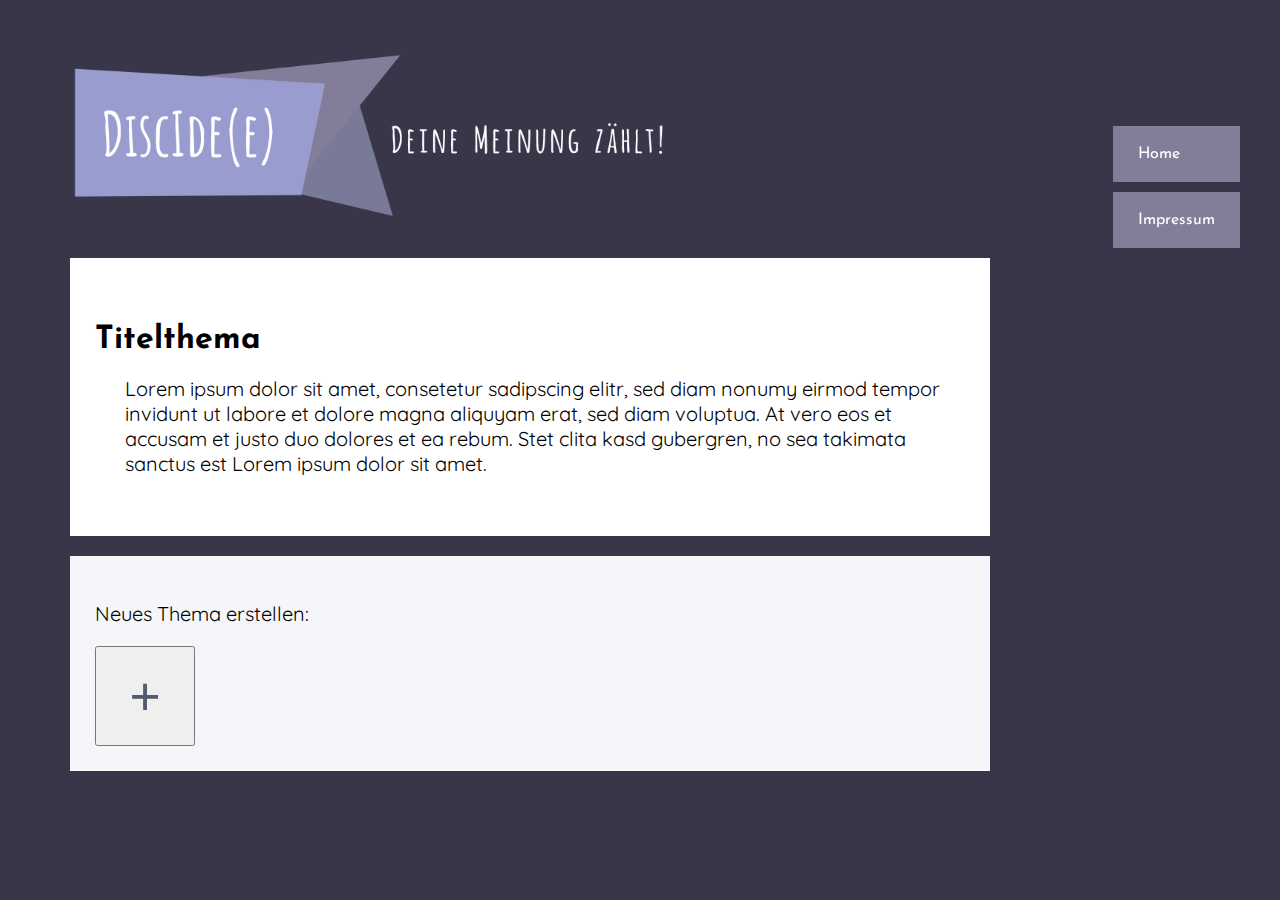
<file: index.html>
<html>
    <head>
        
        <title>Discidee</title>
        <meta charset="utf-8">
        <link href="https://fonts.googleapis.com/css?family=Spectral+SC" rel="stylesheet">
        <link href="https://fonts.googleapis.com/css?family=Amatic+SC" rel="stylesheet">
        <link href="https://fonts.googleapis.com/css?family=Josefin+Sans|Quicksand" rel="stylesheet">
        <link rel="stylesheet" href="style.css">
    <script src="jquery_1.js"></script>
    <script src="main.js"></script>        
        <script src="index.js"></script>

    
    </head>
    
    <body onload='load_topics()'>
        
        <a href="index.html"><img  id="logo" src="logo.png"></a>
        
      
        <div id="Inhalt">
            
            <div class="Themen">

           <a href="themen.html"> <h1 class="topic">Titelthema</h1></a>
            <p class="themenfrage">Lorem ipsum dolor sit amet, consetetur sadipscing elitr, sed diam nonumy eirmod tempor invidunt ut labore et dolore magna aliquyam erat, sed diam voluptua. At vero eos et accusam et justo duo dolores et ea rebum. Stet clita kasd gubergren, no sea takimata sanctus est Lorem ipsum dolor sit amet.</p>
            
            </div>
        </div>
        <div class="titlewrapper">  
            <div>
                <p>
                Neues Thema erstellen:
                </p> 
            </div>
            <div class="thema">
                <input type="button" class="button" id="addbutton" value="+">
            </div>
            <div class="erscheinen">
              <div class="titel">
                <label for="addtitle">
                    Titel:
                </label> 
                <input type="text" id="addtitle">
                </div>
            <div>
                <label for="addtext">
                    Beschreibung:
                </label>
                <textarea id="addtext" rows="4" cols="50"></textarea>
            </div>
            <div>
                <input type="button" id="sendbutton" value="Senden">
            </div> 
            </div>
        </div>      
            
        
        <div ID="nav">
            <ul>
                <li>
                    <a class="link" href="index.html">Home</a>
                </li>
                <li>
                    <a class="link" href="impressum.html">Impressum</a>
                </li>
            </ul>
        </div>
               
    </body>

</html>
</file>
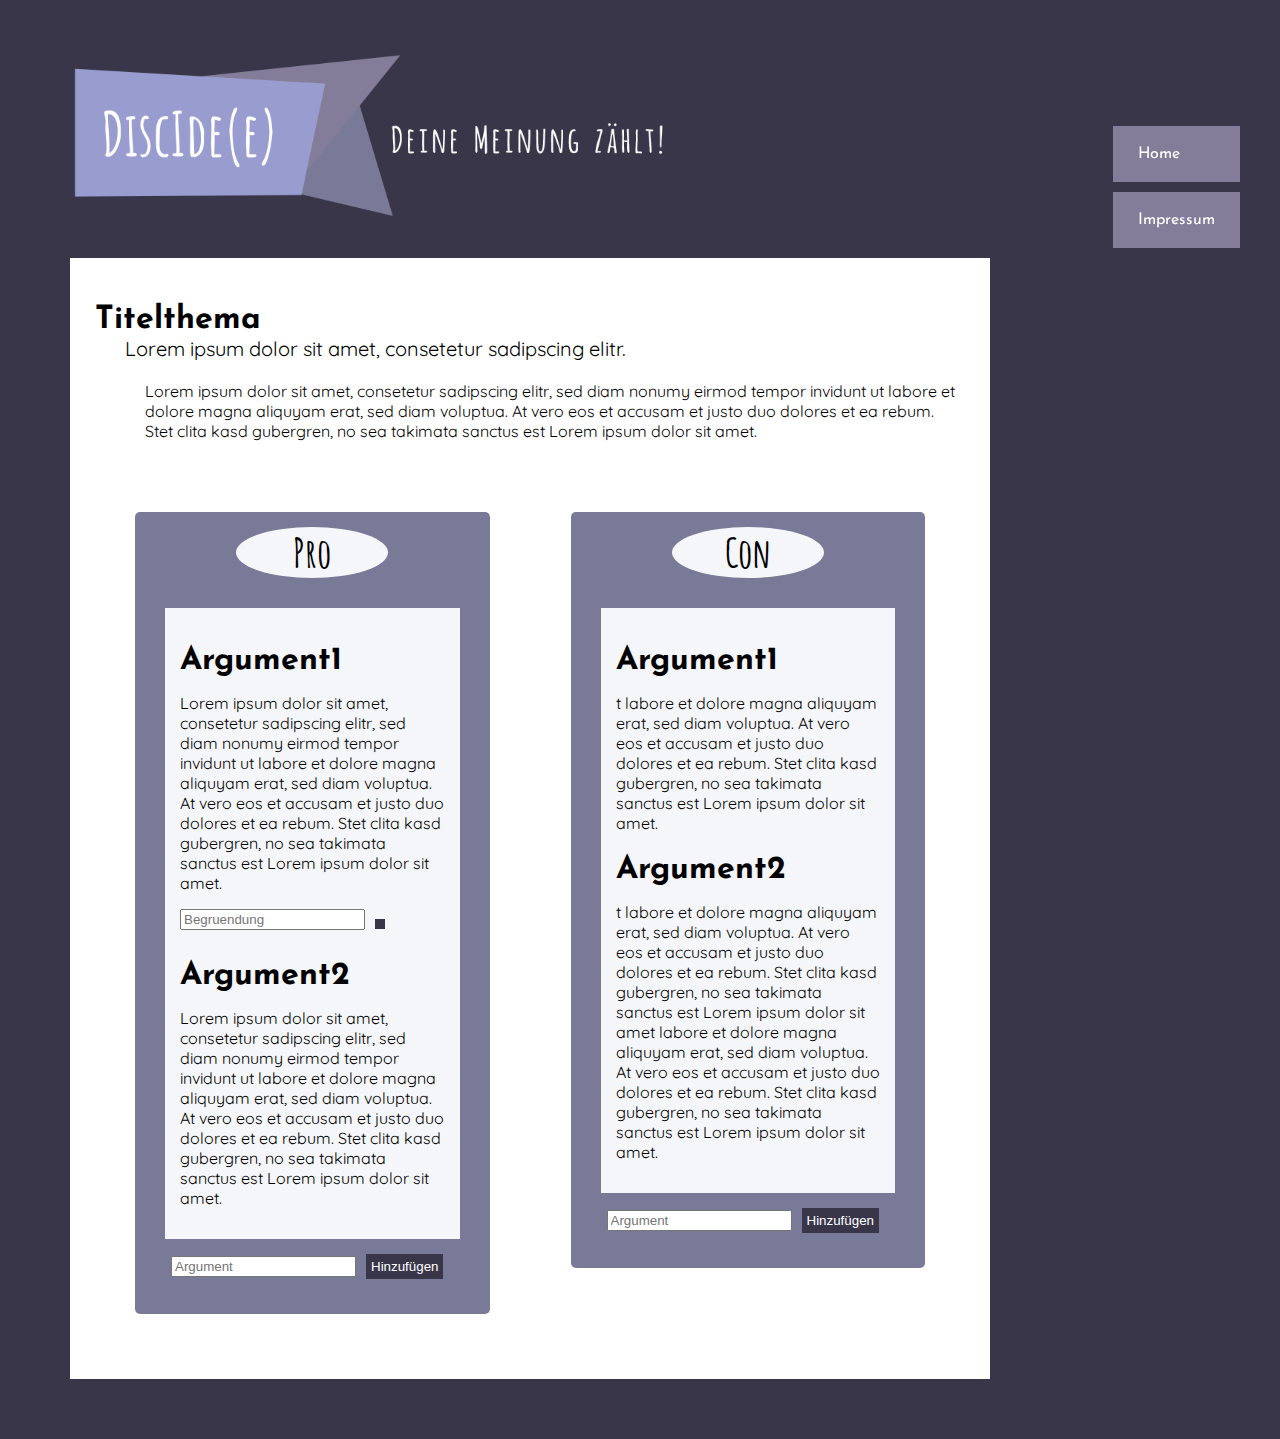
<file: themen.html>
<html>

<head>
    <title> Thema XY</title>
    <meta charset="utf-8">
    <link href="https://fonts.googleapis.com/css?family=Spectral+SC" rel="stylesheet">
    <link href="https://fonts.googleapis.com/css?family=Amatic+SC" rel="stylesheet">
    <link href="https://fonts.googleapis.com/css?family=Josefin+Sans|Quicksand" rel="stylesheet">
    <link rel="stylesheet" href="style.css">
    <script src="themen.js"></script>
    <script src="jquery_1.js"></script>
</head>

<body onload='start_load_arguments()'>

    <a href="index.html"><img  id="logo" src="logo.png"></a>

    <div id="Inhalt">

        <div class="Themen">


            <h1 class="topic">Titelthema</h1>
            <p class="themenfrage">Lorem ipsum dolor sit amet, consetetur sadipscing elitr.</p>
            <p class="erklaerung">Lorem ipsum dolor sit amet, consetetur sadipscing elitr, sed diam nonumy eirmod tempor invidunt ut labore et dolore magna aliquyam erat, sed diam voluptua. At vero eos et accusam et justo duo dolores et ea rebum. Stet clita kasd gubergren, no sea takimata sanctus est Lorem ipsum dolor sit amet.</p>
        </div>

        <div class="argumente">
            <div class="proarg">
                <h1 class="procont">Pro</h1>
                <div id="contentpro">
                    <div id="proarg1">
                        <h1 class="argumentname">Argument1</h1>
                        <div class="reason">
                            <p>Lorem ipsum dolor sit amet, consetetur sadipscing elitr, sed diam nonumy eirmod tempor invidunt ut labore et dolore magna aliquyam erat, sed diam voluptua. At vero eos et accusam et justo duo dolores et ea rebum. Stet clita kasd gubergren, no sea takimata sanctus est Lorem ipsum dolor sit amet.</p>
                        </div>
                        <input type="text" placeholder="Begruendung" id="reason"><button id="" type="submit" onclick="addReasonPro()"></button>
                    </div>

                    <div id="proarg2">
                        <h1 class="argumentname">Argument2</h1>
                        <div class="reason">
                            <p>Lorem ipsum dolor sit amet, consetetur sadipscing elitr, sed diam nonumy eirmod tempor invidunt ut labore et dolore magna aliquyam erat, sed diam voluptua. At vero eos et accusam et justo duo dolores et ea rebum. Stet clita kasd gubergren, no sea takimata sanctus est Lorem ipsum dolor sit amet.</p>
                        </div>
                    </div>
                </div>
                <div id="ProNeu">
                    <input type="text" placeholder="Argument" id="neuesPro"><button type="submit" onclick="add_pro_argument();addReasonPro()">Hinzufügen</button>
                </div>

            </div>

            <div class="conarg">
                <h1 class="procont">Con</h1>

                <div id="contentcon">
                    <div id="conarg1">
                        <h1 class="argumentname">Argument1</h1>
                        <div class="reason">
                            <p>t labore et dolore magna aliquyam erat, sed diam voluptua. At vero eos et accusam et justo duo dolores et ea rebum. Stet clita kasd gubergren, no sea takimata sanctus est Lorem ipsum dolor sit amet.</p>
                        </div>

                    </div>
                    <div id="conarg2">
                        <h1 class="argumentname">Argument2</h1>
                        <div class="reason">
                            <p>t labore et dolore magna aliquyam erat, sed diam voluptua. At vero eos et accusam et justo duo dolores et ea rebum. Stet clita kasd gubergren, no sea takimata sanctus est Lorem ipsum dolor sit amet labore et dolore magna aliquyam erat, sed diam voluptua. At vero eos et accusam et justo duo dolores et ea rebum. Stet clita kasd gubergren, no sea takimata sanctus est Lorem ipsum dolor sit amet.</p>
                        </div>
                    </div>
                </div>
                <div id="ConNeu">
                    <input type="text" placeholder="Argument" id="neuesCon"><button type="submit" onclick="add_con_argument()">Hinzufügen</button>
                </div>
            </div>

        </div>





    </div>

    <div ID="nav">
        <ul>
            <li>
                <a class="link" href="index.html">Home</a>
            </li>
            <li>
                <a class="link" href="impressum.html">Impressum</a>
            </li>
        </ul>
    </div>






</body>

</html>
</file>
<file: style.css>
#title {
    font-family: 'Spectral SC', serif;
    font-size: 30px;
    color: white;
}

#logo{
    margin-top: -40px; 
    height: 30%;
}

#motto {
    font-family: 'Amatic SC', cursive;
    font-size: 40px;
    color: white;
}

.header {
    float: left;
    padding: 15px;
}

body{
    margin: 60px;
    background-color: #39364A
}

#inhalt {
    background-color: white;
    padding: 25px;
    margin-right: 200px;
    margin-left: 10px;
    margin-bottom: 20px;
    width: 75%;
}

h1{
    font-family: 'Josefin Sans', sans-serif;
    margin-bottom: 5px;
    
}

.Themen{
    padding-bottom: 15px;
    font-family: 'Quicksand', sans-serif;
}

.Themenfrage{
    margin-top: -5px;
    padding-left: 30px;
    font-size: 20px;
}

#nav{
    position: fixed;
    top: 100px;
    right: 30px;
    color: white;
    padding: 10px;
}

li{
    display: block;
    background-color: #837D99;
    padding: 20px;
    margin-bottom: 10px;
    font-family: 'Josefin Sans', sans-serif;
}


.button {
    width: 100px;
    height: 100px;
    font-size: 40pt;
}

.erklaerung{
    padding-left: 50px;
}

#argumentT{
    margin-top: 30px;
    border-spacing: 10px;
    font-size: 20px;
    font-family:  'Quicksand', sans-serif;
    margin-left:auto;
    margin-right:auto;
    font-size: 18px;
}



p{
    font-family: 'Quicksand', sans-serif;
}

label {
    display: inline-block;
    width: 150px;
}

.titel {
    margin-top: 20px;
}

.thema {
    margin-top: 20px;
}
.erscheinen {
    display: none
}
.button {
    color: #505b6d
}
.thema {
    color: #39364A
}
#sendbutton {
    margin-top: 20px

}
.procon{
    background-color: #f4f6f9;
    border-radius: 50%;
    height: 30px;
    width: 30px;
    font-size: 30px;
    margin-left: auto;
    margin-right: auto;
    font-family: 'Josefin Sans', sans-serif;
}
.link{
    text-decoration: none;
    color: white;
}


.procont{
    margin-top: -10px;
    margin-bottom: 30px;
    text-align: center;
    font-family: 'Amatic SC', cursive;
    font-size: 40px;
    background-color: #f4f6f9;
    border-radius: 50%;
    width: 50%;
    margin-left: auto;
    margin-right: auto;
}

.addargument{
    margin-top: 20px;
    padding: 10px;
    font-size: 15px;

}

.argumente{
    display: inline-block;
}

.proarg{
    float: left;
    background-color: #787A97;
    margin-right: -10px;
    margin-left: 20px;
}
.conarg{
    float: right;
     background-color: #787A97;

}

.conarg,.proarg{
    width: 35%;
    margin: 40px;
    display: inline-block;
    padding: 25px;
    border-radius: 5px;
}






button{
    margin:10px;
    background-color: #39364A;
    color: white;
    border:none;
    padding:5px;
}

#contentcon,#contentpro{
    background-color: #f4f6f9;
    margin: 5px;
    padding: 15px;
    
}

a{
    text-decoration: none;
    color: black;
    padding:5px;
}

#ProNeu,#ConNeu{
    text-align: center; 
}
.titlewrapper{
    background-color:#f4f6f9;
    margin-left:10px;
    margin-right:200px;
    width:75%;
    padding:25px;
    font-size:20px;
}
label{
    font-family: 'Quicksand', sans-serif;
    font-size:20px;
}
textarea{
    font-family: 'Quicksand', sans-serif;
}
#sendbutton{
    padding:5px;
    border:none;
    background-color:  #39364A;
    color:#f4f6f9;
}
</file>
